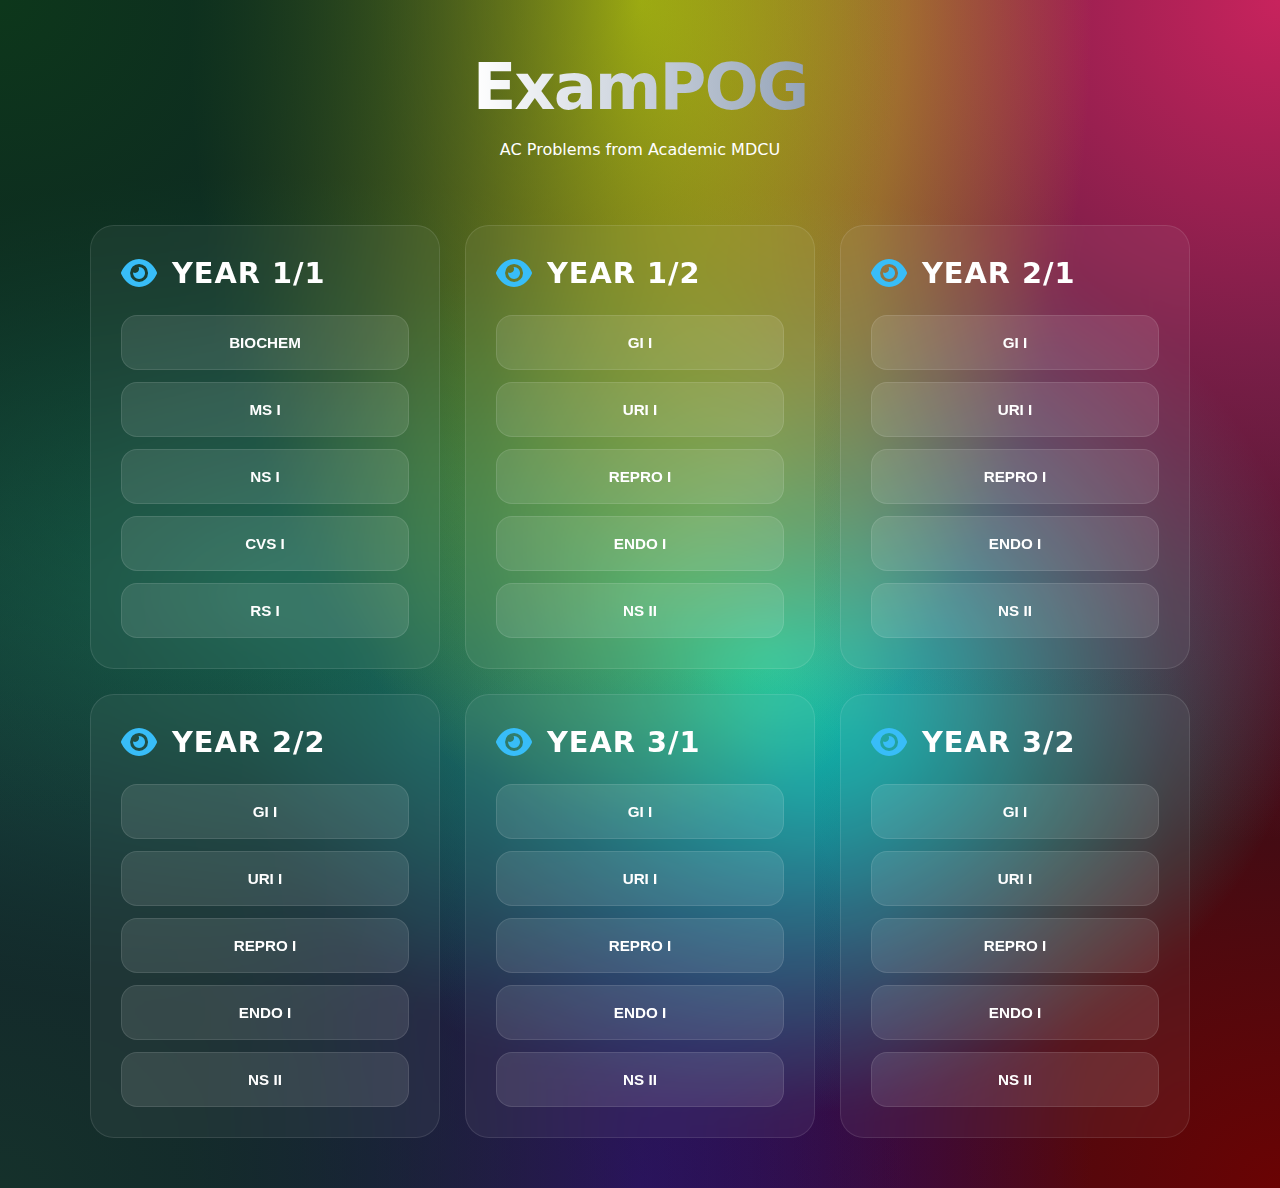
<file: index.html>
<!DOCTYPE html>
<html lang="en">
<head>
    <meta charset="UTF-8">
    <meta name="viewport" content="width=device-width, initial-scale=1.0">
    <title>ExamPOG</title>
    <link rel="stylesheet" href="Nav.css">
    <link rel="stylesheet" href="https://cdnjs.cloudflare.com/ajax/libs/font-awesome/6.0.0/css/all.min.css">
</head>
<body>
    <div class="mesh-bg"></div>
    
    <header class="main-header">
        <h1>ExamPOG</h1>
        <p>AC Problems from Academic MDCU</p>
    </header>

    <main class="portal-container">
        <div class="main-grid">
            <section class="glass-card spot-card">
                <div class="card-header">
                    <i class="fas fa-eye"></i>
                    <h2>YEAR 1/1</h2>
                </div>
                <div class="dynamic-button-grid">
                    <button onclick="openSubject('BIOCHEM')">BIOCHEM</button>
                    <button onclick="openSubject('MS I')">MS I</button>
                    <button onclick="openSubject('NS I')">NS I</button>
                    <button onclick="openSubject('CVS I')">CVS I</button>
                    <button onclick="openSubject('RS I')">RS I</button>
                </div>
            </section>

            <section class="glass-card spot-card">
                <div class="card-header">
                    <i class="fas fa-eye"></i>
                    <h2>YEAR 1/2</h2>
                </div>
                <div class="dynamic-button-grid">
                    <button onclick="openSubject('GI I')">GI I</button>
                    <button onclick="openSubject('URI I')">URI I</button>
                    <button onclick="openSubject('REPRO I')">REPRO I</button>
                    <button onclick="openSubject('ENDO I')">ENDO I</button>
                    <button onclick="openSubject('NS II')">NS II</button>
                </div>
            </section>
            <section class="glass-card spot-card">
                <div class="card-header">
                    <i class="fas fa-eye"></i>
                    <h2>YEAR 2/1</h2>
                </div>
                <div class="dynamic-button-grid">
                    <button onclick="openSubject('GI_SPOT80Q.pdf', 'GI_SPOT80A.pdf')">GI I</button>
                    <button onclick="openSubject('s2.pdf', 'sa2.pdf')">URI I</button>
                    <button onclick="openSubject('s3.pdf', 'sa3.pdf')">REPRO I</button>
                    <button onclick="openSubject('s4.pdf', 'sa4.pdf')">ENDO I</button>
                    <button onclick="openSubject('s4.pdf', 'sa4.pdf')">NS II</button>
                </div>
            </section>
            <section class="glass-card spot-card">
                <div class="card-header">
                    <i class="fas fa-eye"></i>
                    <h2>YEAR 2/2</h2>
                </div>
                <div class="dynamic-button-grid">
                    <button onclick="openSubject('GI_SPOT80Q.pdf', 'GI_SPOT80A.pdf')">GI I</button>
                    <button onclick="openSubject('s2.pdf', 'sa2.pdf')">URI I</button>
                    <button onclick="openSubject('s3.pdf', 'sa3.pdf')">REPRO I</button>
                    <button onclick="openSubject('s4.pdf', 'sa4.pdf')">ENDO I</button>
                    <button onclick="openSubject('s4.pdf', 'sa4.pdf')">NS II</button>
                </div>
            </section>
            <section class="glass-card spot-card">
                <div class="card-header">
                    <i class="fas fa-eye"></i>
                    <h2>YEAR 3/1</h2>
                </div>
                <div class="dynamic-button-grid">
                    <button onclick="openSubject('GI_SPOT80Q.pdf', 'GI_SPOT80A.pdf')">GI I</button>
                    <button onclick="openSubject('s2.pdf', 'sa2.pdf')">URI I</button>
                    <button onclick="openSubject('s3.pdf', 'sa3.pdf')">REPRO I</button>
                    <button onclick="openSubject('s4.pdf', 'sa4.pdf')">ENDO I</button>
                    <button onclick="openSubject('s4.pdf', 'sa4.pdf')">NS II</button>
                </div>
            </section>
            <section class="glass-card spot-card">
                <div class="card-header">
                    <i class="fas fa-eye"></i>
                    <h2>YEAR 3/2</h2>
                </div>
                <div class="dynamic-button-grid">
                    <button onclick="openSubject('GI_SPOT80Q.pdf', 'GI_SPOT80A.pdf')">GI I</button>
                    <button onclick="openSubject('s2.pdf', 'sa2.pdf')">URI I</button>
                    <button onclick="openSubject('s3.pdf', 'sa3.pdf')">REPRO I</button>
                    <button onclick="openSubject('s4.pdf', 'sa4.pdf')">ENDO I</button>
                    <button onclick="openSubject('s4.pdf', 'sa4.pdf')">NS II</button>
                </div>
            </section>
        </div>

    </main>

    <script src="Nav.js"></script>
</body>
</html>
</file>
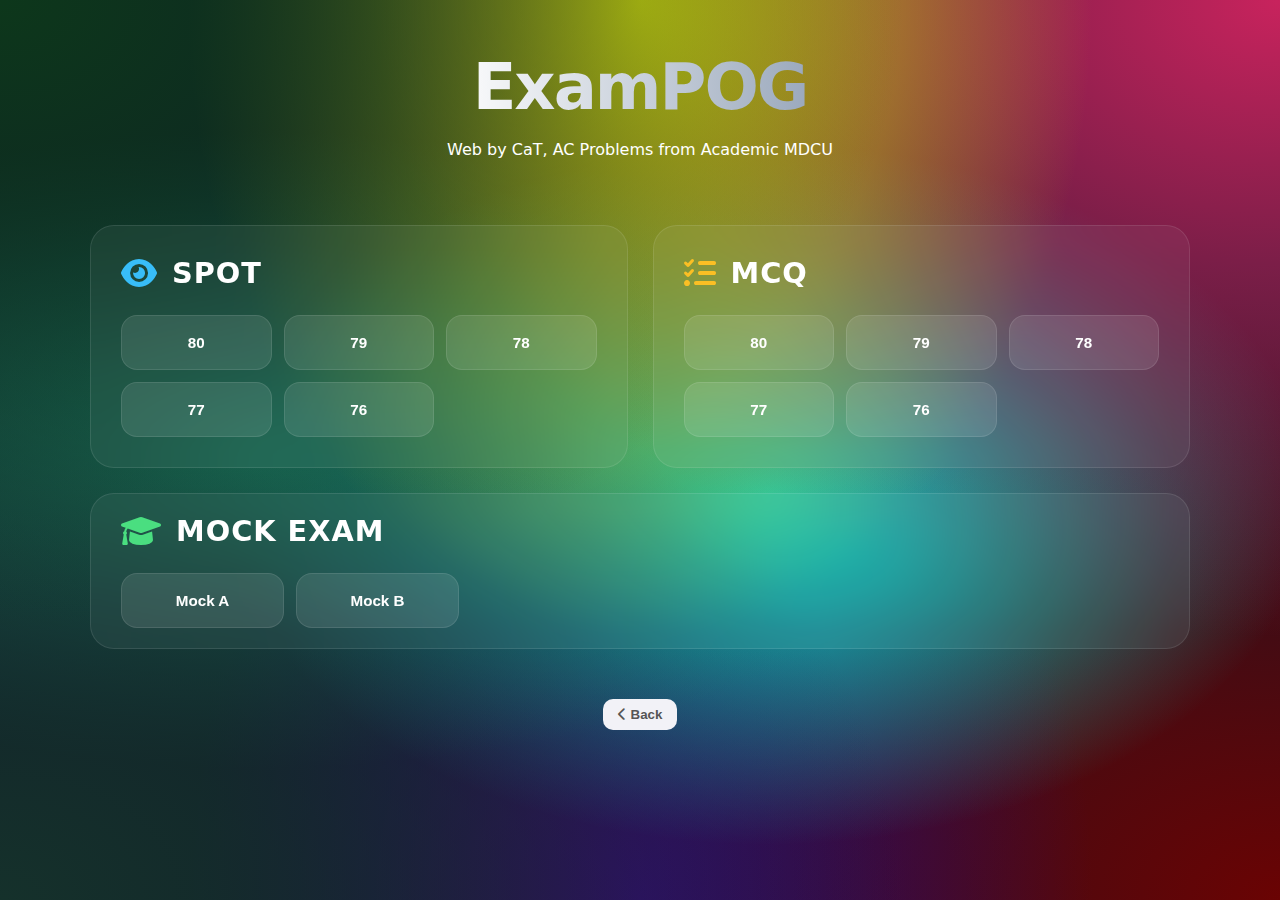
<file: Nav.html>
<!DOCTYPE html>
<html lang="en">
<head>
    <meta charset="UTF-8">
    <meta name="viewport" content="width=device-width, initial-scale=1.0">
    <title >ExamPOG GI1</title>
    <link rel="stylesheet" href="Nav.css">
    <link rel="stylesheet" href="https://cdnjs.cloudflare.com/ajax/libs/font-awesome/6.0.0/css/all.min.css">
</head>
<body>
    <div class="mesh-bg"></div>
    
    <header class="main-header">
        <h1>ExamPOG `${Subject}`</h1>
        <p>Web by CaT, AC Problems from Academic MDCU</p>
    </header>

    <main class="portal-container">
        <div class="main-grid">
            <section class="glass-card spot-card">
                <div class="card-header">
                    <i class="fas fa-eye"></i>
                    <h2>SPOT</h2>
                </div>
                <div class="dynamic-button-grid">
                    <button onclick="openExam('SPOT80Q', 'SPOT80A')">80</button>
                    <button onclick="openExam('SPOT79Q', 'SPOT79A')">79</button>
                    <button onclick="openExam('SPOT78Q', 'SPOT78A')">78</button>
                    <button onclick="openExam('SPOT77Q', 'SPOT77A')">77</button>
                    <button onclick="openExam('SPOT76Q', 'SPOT76A')">76</button>
                </div>
            </section>

            <section class="glass-card mcq-card">
                <div class="card-header">
                    <i class="fas fa-tasks"></i>
                    <h2>MCQ</h2>
                </div>
                <div class="dynamic-button-grid">
                    <button onclick="openExam('GI_SPOT80Q.pdf', 'GI_SPOT80A.pdf')">80</button>
                    <button onclick="openExam('m2.pdf', 'ma2.pdf')">79</button>
                    <button onclick="openExam('m3.pdf', 'ma3.pdf')">78</button>
                    <button onclick="openExam('m4.pdf', 'ma4.pdf')">77</button>
                    <button onclick="openExam('s4.pdf', 'sa4.pdf')">76</button>
                </div>
            </section>
        </div>

        <div class="bottom-row">
            <section class="glass-card mock-card">
                <div class="card-header">
                    <i class="fas fa-graduation-cap"></i>
                    <h2>MOCK EXAM</h2>
                </div>
                <div class="dynamic-button-grid">
                    <button onclick="openExam('MOCK1Q', 'MOCK1A')">Mock A</button>
                    <button onclick="openExam('MOCK2Q', 'MOCK2A')">Mock B</button>
                </div>
            </section>
        </div>
    </main>
    <footer>
        <div>
              <button class="btn-back" onclick="window.location.href='index.html'">
              <i class="fas fa-chevron-left"></i> Back
              </button>
            </div>
    </footer>

    <script src="Nav.js"></script>
</body>
</html>
</file>
<file: Nav.css>
/* Gorgeous Mesh Background */
body {
    margin: 0;
    font-family: 'Segoe UI', system-ui, -apple-system, sans-serif;
    background-color: #0f172a;
    background-image: 
        radial-gradient(at 0% 0%, rgb(13, 55, 27) 0, transparent 50%), 
        radial-gradient(at 50% 0%, rgb(215, 218, 14) 0, transparent 50%), 
        radial-gradient(at 100% 0%, rgb(200, 35, 93) 0, transparent 50%),
        radial-gradient(at 0% 100%, rgb(21, 49, 43) 0, transparent 50%),
        radial-gradient(at 20% 50%, rgb(28, 131, 108) 0, transparent 50%),
        radial-gradient(at 60% 55%, rgb(9, 225, 207) 0, transparent 50%),
        radial-gradient(at 50% 100%, rgb(50, 8, 112) 0, transparent 50%),
        radial-gradient(at 100% 100%, rgb(106, 3, 3) 0, transparent 50%);
    min-height: 100vh;
    color: white;
    display: flex;
    flex-direction: column;
    align-items: center;
}

.main-header {
    text-align: center;
    padding: 50px 20px;
}

.main-header h1 {
    font-size: 4rem;
    font-weight: 900;
    margin: 0;
    background: linear-gradient(to right, #fff, #94a3b8);
    background-clip: text;
    -webkit-text-fill-color: transparent;
    letter-spacing: -2px;
}

/* Layout Structure */
.portal-container {
    width: 95%;
    max-width: 1100px;
    display: flex;
    flex-direction: column;
    gap: 25px;
    padding-bottom: 50px;
}

.main-grid {
    display: grid;
    grid-template-columns: repeat(auto-fit, minmax(350px, 1fr));
    gap: 25px;
}

/* Glassmorphism Card Style */
.glass-card {
    background: rgba(255, 255, 255, 0.05);
    backdrop-filter: blur(15px);
    border: 1px solid rgba(255, 255, 255, 0.1);
    border-radius: 24px;
    padding: 30px;
    transition: all 0.3s ease;
}

.glass-card:hover {
    border-color: rgba(255, 255, 255, 0.3);
    background: rgba(255, 255, 255, 0.08);
    transform: translateY(-5px);
}

.card-header {
    display: flex;
    align-items: center;
    gap: 15px;
    margin-bottom: 25px;
}

.card-header i { font-size: 2rem; }
.card-header h2 { margin: 0; font-size: 1.8rem; letter-spacing: 1px; }

/* Colors for specific categories */
.spot-card i { color: #38bdf8; }
.mcq-card i { color: #fbbf24; }
.mock-card i { color: #4ade80; }

/* Dynamic Button Grid (At least 2 buttons per line) */
.dynamic-button-grid {
    display: grid;
    grid-template-columns: repeat(auto-fill, minmax(140px, 1fr));
    gap: 12px;
}

/* Stylish Buttons */
.dynamic-button-grid button {
    background: rgba(255, 255, 255, 0.1);
    border: 1px solid rgba(255, 255, 255, 0.1);
    color: white;
    padding: 18px 10px;
    border-radius: 16px;
    font-weight: 600;
    cursor: pointer;
    transition: all 0.2s;
    font-size: 0.95rem;
}

.dynamic-button-grid button:hover {
    background: white;
    color: #0f172a;
    transform: scale(1.05);
    box-shadow: 0 0 10px #000000;
}

/* Smaller Mock Block */
.mock-card {
    padding: 20px 30px;
}

/* Responsive adjustment for Mobile */
@media (max-width: 600px) {
    .main-header h1 { font-size: 2.5rem; }
    .main-grid { grid-template-columns: 1fr; }
}


.btn-back {
    background: #f2f2f7;
    border: none;
    padding: 8px 15px;
    
    border-radius: 10px;
    font-weight: 600;
    cursor: pointer;
    color: #555;
    display: flex;
    align-items: center;
    gap: 5px;
}
</file>
